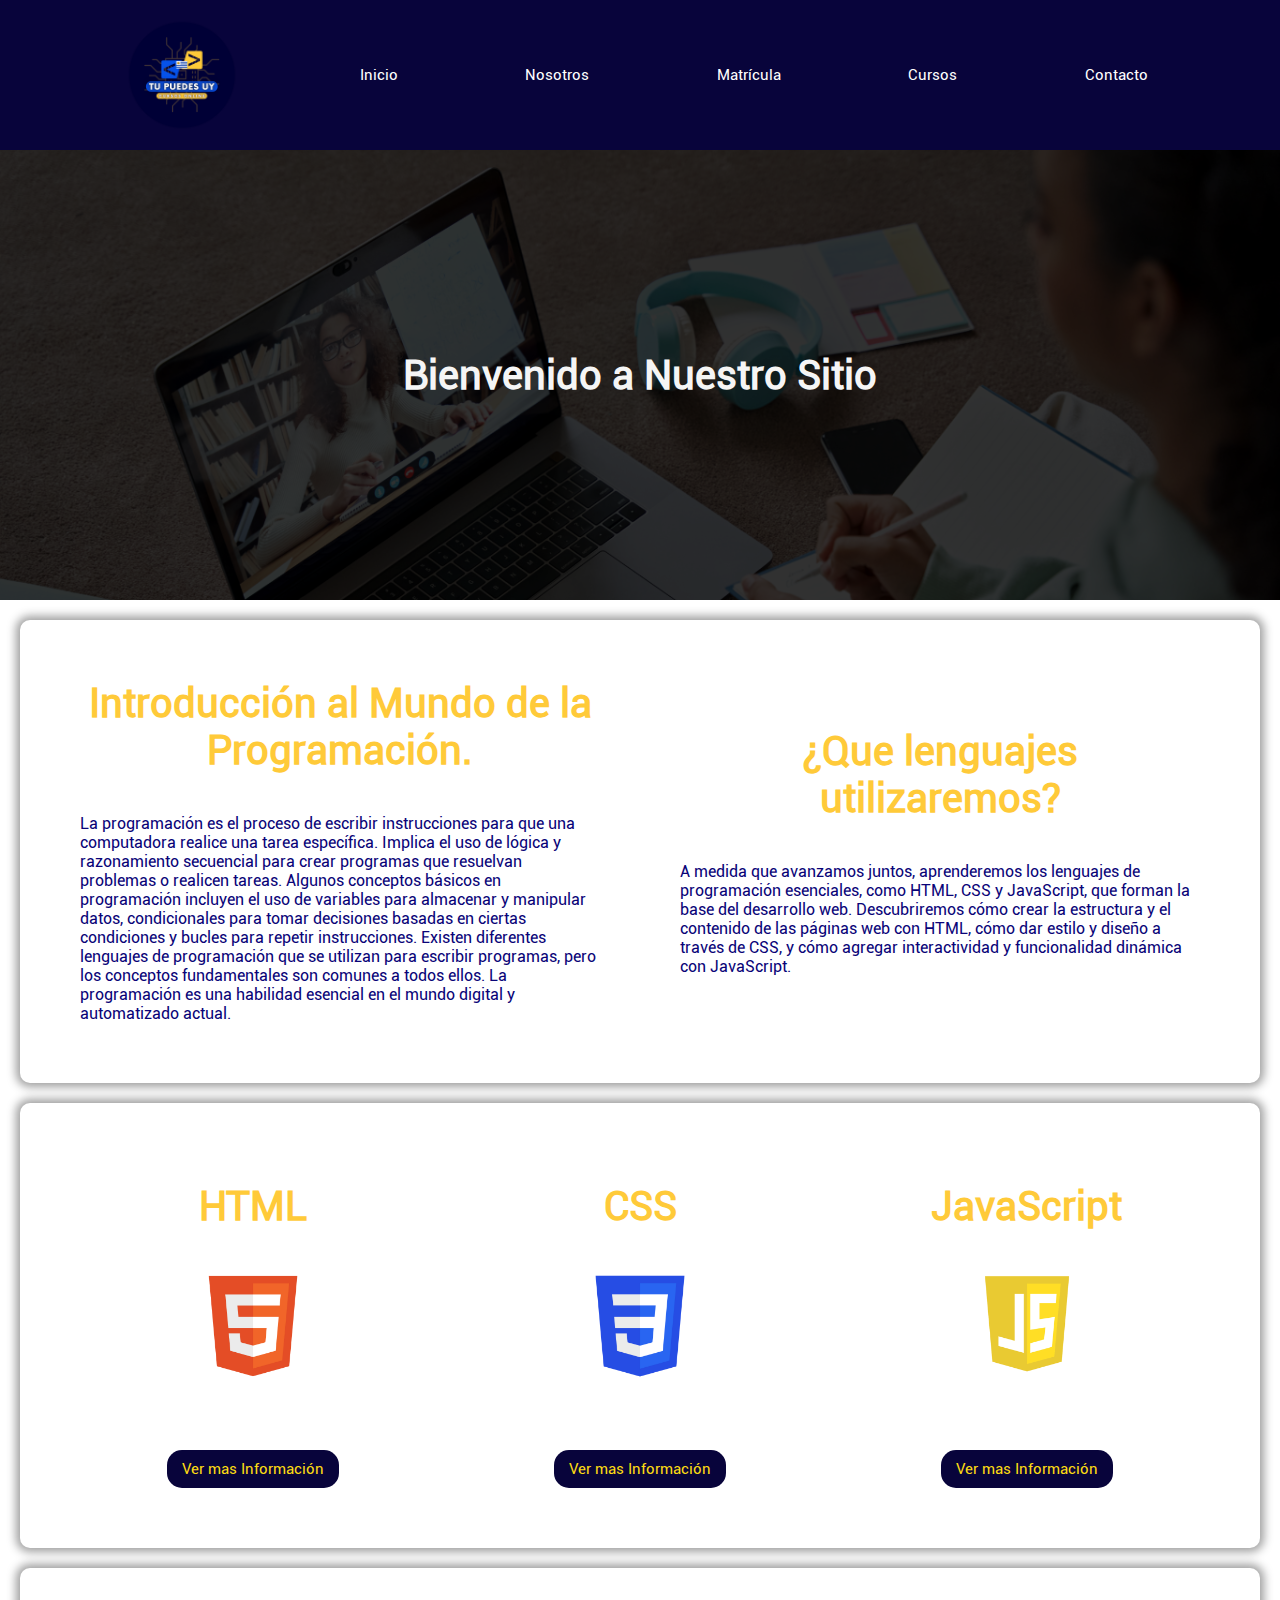
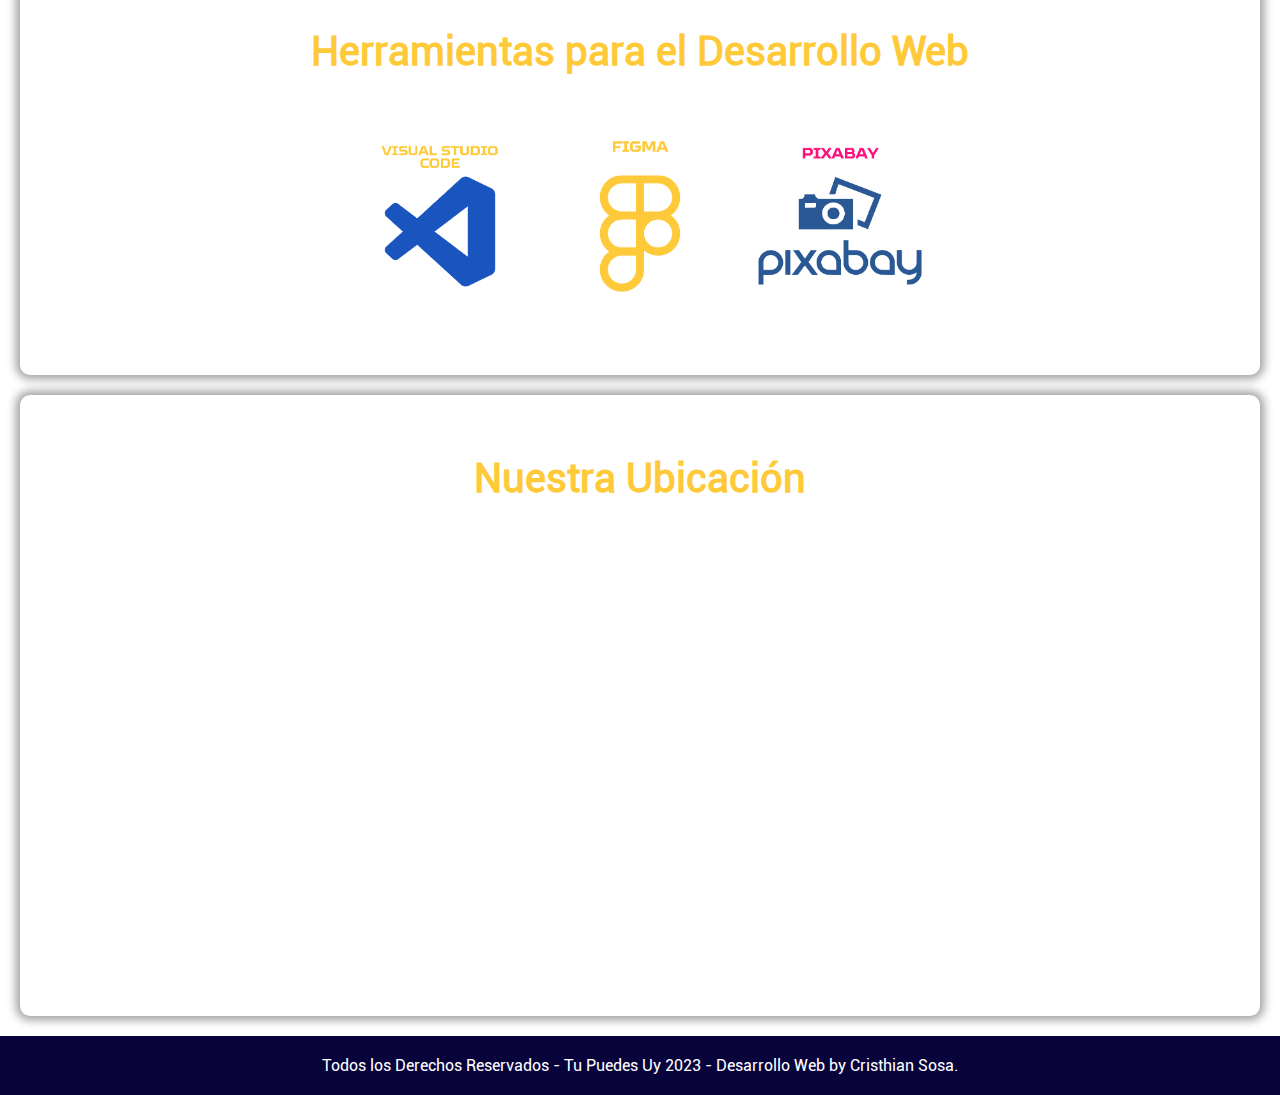
<file: index.html>
<!DOCTYPE html>
<html lang="es">
  <head>
    <meta charset="UTF-8" />
    <meta http-equiv="X-UA-Compatible" content="IE=edge" />
    <meta name="viewport" content="width=device-width, initial-scale=1.0" />
    <title>Tu Puedes Uy</title>
    <link rel="shortcut icon" href="../img/favicon.png" />

    <!--BOOSTSRAP-->
    <link
      href="https://cdn.jsdelivr.net/npm/bootstrap@5.3.0/dist/css/bootstrap.min.css"
      rel="stylesheet"
      integrity="sha384-9ndCyUaIbzAi2FUVXJi0CjmCapSmO7SnpJef0486qhLnuZ2cdeRhO02iuK6FUUVM"
      crossorigin="anonymous"
    />
    <script
      src="https://cdn.jsdelivr.net/npm/bootstrap@5.3.0/dist/js/bootstrap.bundle.min.js"
      integrity="sha384-geWF76RCwLtnZ8qwWowPQNguL3RmwHVBC9FhGdlKrxdiJJigb/j/68SIy3Te4Bkz"
      crossorigin="anonymous"
    ></script>
    <!--ESTILOS-->
    <link rel="stylesheet" href="./css/estilos.css" />
  </head>
  <body>
    <!--Comienzo Header-->
    <header>
      <nav class="navegacion">
        <img class="logo" src="img/logo.png" alt="Tu Puedes Uy" width="120" height="120" />
        <a href="./index.html">Inicio</a>
        <a href="./pages/Nosotros.html">Nosotros</a>
        <a href="./pages/Matricula.html">Matrícula</a>
        <a href="./pages/Cursos.html">Cursos</a>
        <a href="./pages/Contacto.html">Contacto</a>
      </nav>
    </header>
    <!--Fin Header-->

    <section class="portada">
      <div class="portada-hero">
        <h2 class="titulo-bienvenida">Bienvenido a Nuestro Sitio</h2>
      </div>
    </section>

    <!--Comienzo de Main-->
    <main>
      <section class="contenedor1">
        <div class="caja1">
          <h2>Introducción al Mundo de la Programación.</h2>
          <p>
            La programación es el proceso de escribir instrucciones para que una
            computadora realice una tarea específica. Implica el uso de lógica y
            razonamiento secuencial para crear programas que resuelvan problemas
            o realicen tareas. Algunos conceptos básicos en programación
            incluyen el uso de variables para almacenar y manipular datos,
            condicionales para tomar decisiones basadas en ciertas condiciones y
            bucles para repetir instrucciones. Existen diferentes lenguajes de
            programación que se utilizan para escribir programas, pero los
            conceptos fundamentales son comunes a todos ellos. La programación
            es una habilidad esencial en el mundo digital y automatizado actual.
          </p>
        </div>

        <div class="caja1">
          <h2>¿Que lenguajes utilizaremos?</h2>
          <p>
            A medida que avanzamos juntos, aprenderemos los lenguajes de
            programación esenciales, como HTML, CSS y JavaScript, que forman la
            base del desarrollo web. Descubriremos cómo crear la estructura y el
            contenido de las páginas web con HTML, cómo dar estilo y diseño a
            través de CSS, y cómo agregar interactividad y funcionalidad
            dinámica con JavaScript.
          </p>
        </div>
      </section>

      <section class="contenedor2">
        <div class="caja2">
          <h2>HTML</h2>
          <img src="img/html.png" alt="Logo de HTML" width="150px" />
          <a class="boton" href="#">Ver mas Información</a>
        </div>

        <div class="caja2">
          <h2>CSS</h2>
          <img src="img/ccs.png" alt="Logo de CSS" width="150px" />
          <a class="boton" href="#">Ver mas Información</a>
        </div>

        <div class="caja2">
          <h2>JavaScript</h2>
          <img src="img/js.png" alt="logo de JavaScrip" width="150px" />
          <a class="boton" href="#">Ver mas Información</a>
        </div>
      </section>

      <section class="contenedor3">
        <h2>Herramientas para el Desarrollo Web</h2>
        <div class="caja3">
          <img
            src="img/visual.png"
            alt="logo visual studio code"
            width="200px"
          />
          <img src="img/figma.png" alt="logo de figma" width="200px" />
          <img src="img/pixabay.png" alt="logo pixabay" width="200px" />
        </div>
      </section>

      <section class="contenedor3">
        <div class="caja4">
          <h2>Nuestra Ubicación</h2>
          <iframe
            class="mapa"
            src="https://www.google.com/maps/embed?pb=!1m18!1m12!1m3!1d209591.73836294556!2d-56.362282249570434!3d-34.83433801461993!2m3!1f0!2f0!3f0!3m2!1i1024!2i768!4f13.1!3m3!1m2!1s0x959f80ffc63bf7d3%3A0x6b321b2e355bec99!2sMontevideo%2C%20Departamento%20de%20Montevideo!5e0!3m2!1ses-419!2suy!4v1688308394821!5m2!1ses-419!2suy"
            width="600"
            height="450"
            style="border: 0"
            allowfullscreen=""
            loading="lazy"
            referrerpolicy="no-referrer-when-downgrade"
          ></iframe>
        </div>
      </section>
    </main>
    <!--Final de Main-->

    <!--Comienzo de Footer-->
    <footer class="footer">
      <p class="footer">
        Todos los Derechos Reservados - Tu Puedes Uy 2023 - Desarrollo Web by
        Cristhian Sosa.
      </p>
    </footer>
    <!--Final de Footer-->
  </body>
</html>
</file>
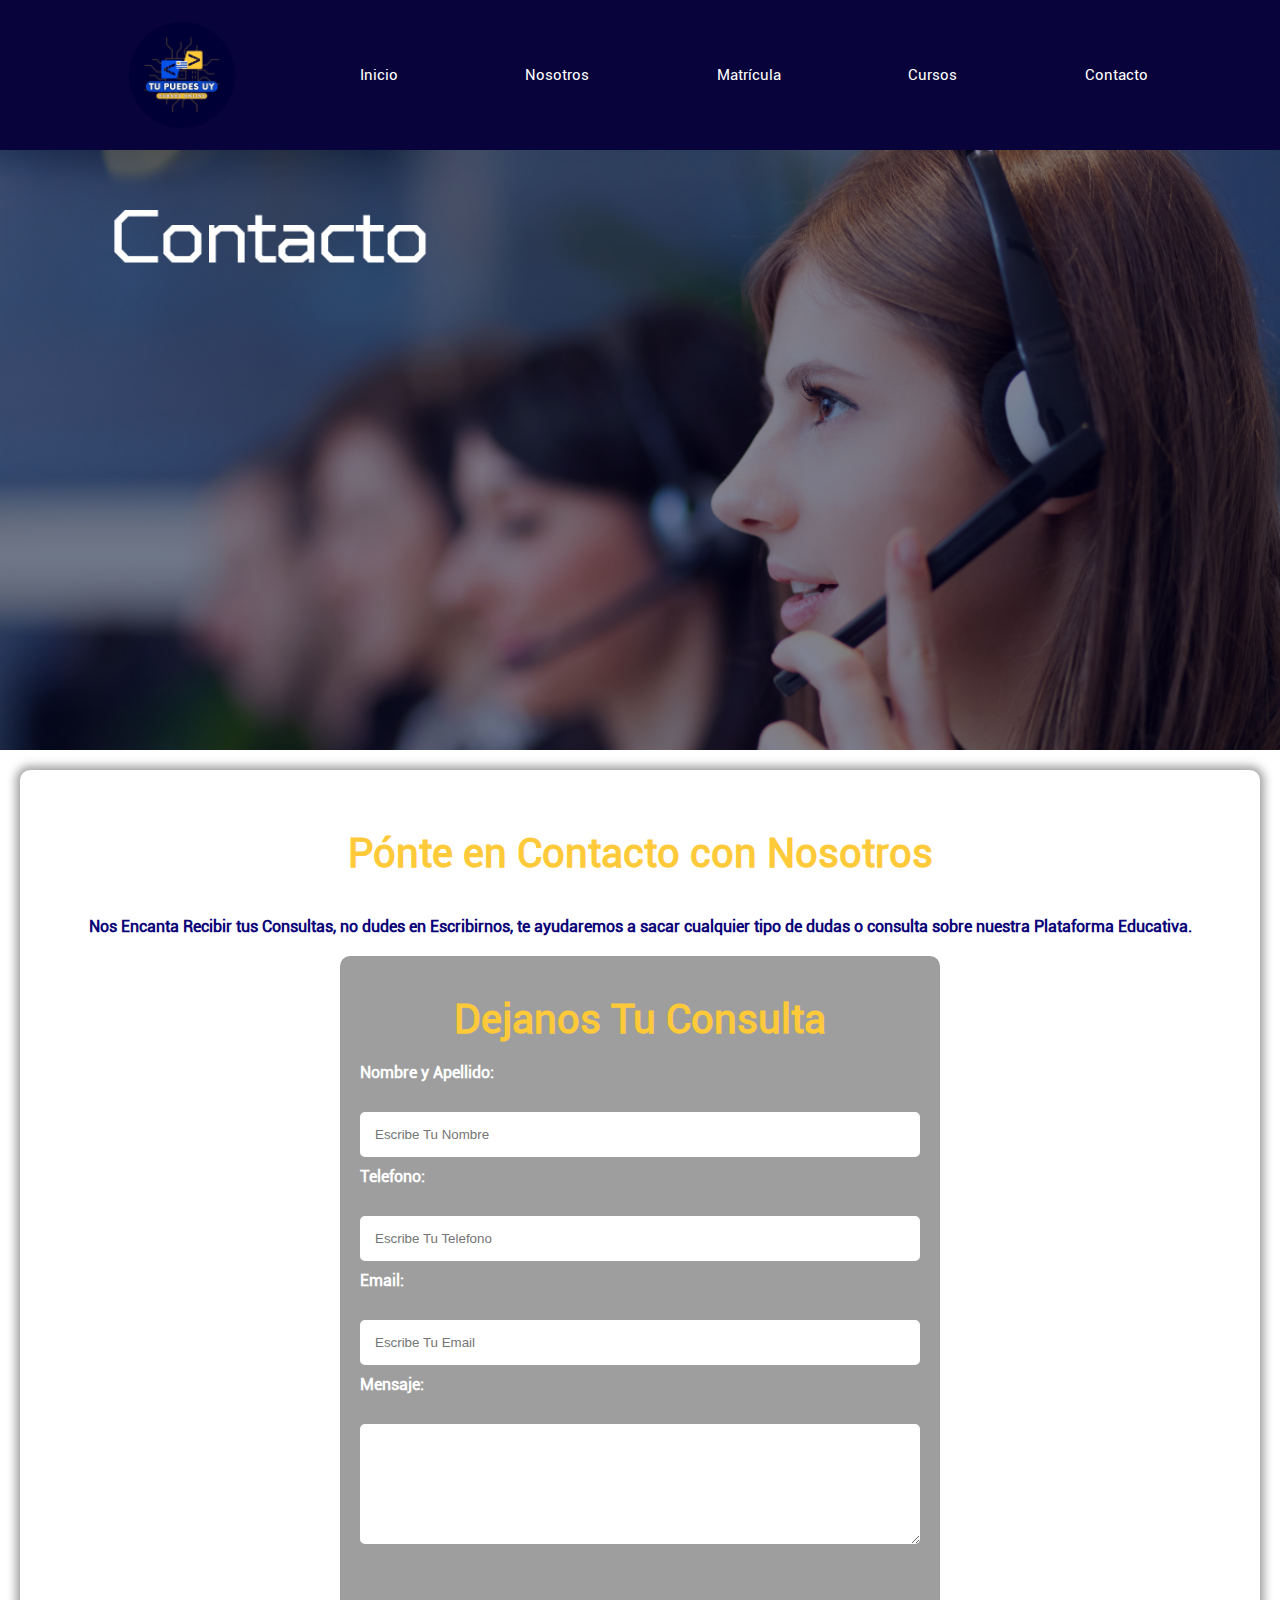
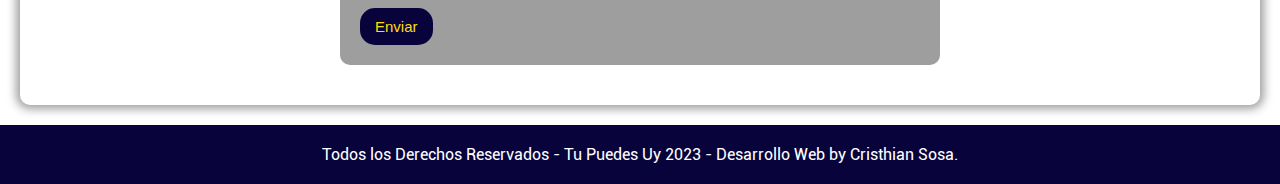
<file: pages/Contacto.html>
<!DOCTYPE html>
<html lang="es">
  <head>
    <meta charset="UTF-8" />
    <meta http-equiv="X-UA-Compatible" content="IE=edge" />
    <meta name="viewport" content="width=device-width, initial-scale=1.0" />
    <title>Contacto</title>
    <link rel="shortcut icon" href="../img/favicon.png" />
    <!--BOOSTSRAP-->
    <link
      href="https://cdn.jsdelivr.net/npm/bootstrap@5.3.0/dist/css/bootstrap.min.css"
      rel="stylesheet"
      integrity="sha384-9ndCyUaIbzAi2FUVXJi0CjmCapSmO7SnpJef0486qhLnuZ2cdeRhO02iuK6FUUVM"
      crossorigin="anonymous"
    />
    <script
      src="https://cdn.jsdelivr.net/npm/bootstrap@5.3.0/dist/js/bootstrap.bundle.min.js"
      integrity="sha384-geWF76RCwLtnZ8qwWowPQNguL3RmwHVBC9FhGdlKrxdiJJigb/j/68SIy3Te4Bkz"
      crossorigin="anonymous"
    ></script>

    <!--ESTILOS-->
    <link rel="stylesheet" href="../css/estilos.css" />

  </head>
  <body>
    <!--Comienzo Header-->
    <header>
      <nav class="navegacion">
        <img src="../img/logo.png" alt="Tu Puedes Uy" width="120" height="120" />
        <a href="../index.html">Inicio</a>
        <a href="./Nosotros.html">Nosotros</a>
        <a href="./Matricula.html">Matrícula</a>
        <a href="./Cursos.html">Cursos</a>
        <a href="./Contacto.html">Contacto</a>
      </nav>
    </header>
    <!--Fin Header-->

    <!--comienzo de main-->
    <section class="contacto"></section>
    <main class="contenedor3">
      <div class="formulario1">
        <h2>Pónte en Contacto con Nosotros</h2>
        <p>
          Nos Encanta Recibir tus Consultas, no dudes en Escribirnos, te
          ayudaremos a sacar cualquier tipo de dudas o consulta sobre nuestra
          Plataforma Educativa.
        </p>
      </div>

      <section>
        <form class="formulario">
          <h2>Dejanos Tu Consulta</h2>
          <div class="contenedor-campos">
            <div class="campo">
              <label for="Nombre">Nombre y Apellido:</label>
              <input class="imput-text"
                type="text"
                id="Nombre"
                placeholder="Escribe Tu Nombre"
                required="true"
              />
            </div>

            <div class="campo">
              <label for="Telefono">Telefono:</label>
              <input class="imput-text"
                type="number"
                id="Telefono"
                placeholder="Escribe Tu Telefono"
                required="true"
              />
            </div>
            <div class="campo">
              <label for="Email">Email:</label>
            <input class="imput-text"
              type="email"
              id="Email"
              placeholder="Escribe Tu Email"
              required="true"
            />
            </div>
            
            <div class="campo">
              <label for="Tu Mensaje">Mensaje:</label>
              <textarea class="imput-text"
                id="Tu Mensaje"
                name="Tu Mensaje"
                rows="6"
                cols="30"
              ></textarea>
            </div>
          </div>
          <div>
            <button class="boton" type="submit">Enviar</button>
          </div>
        </form>
      </section>
    </main>
    <!--fin de main-->

    <!--Comienzo de Footer-->
    <footer class="footer">
      <p class="footer">
        Todos los Derechos Reservados - Tu Puedes Uy 2023 - Desarrollo Web by
        Cristhian Sosa.
      </p>
    </footer>
    <!--Final de Footer-->
  </body>
</html>
</file>
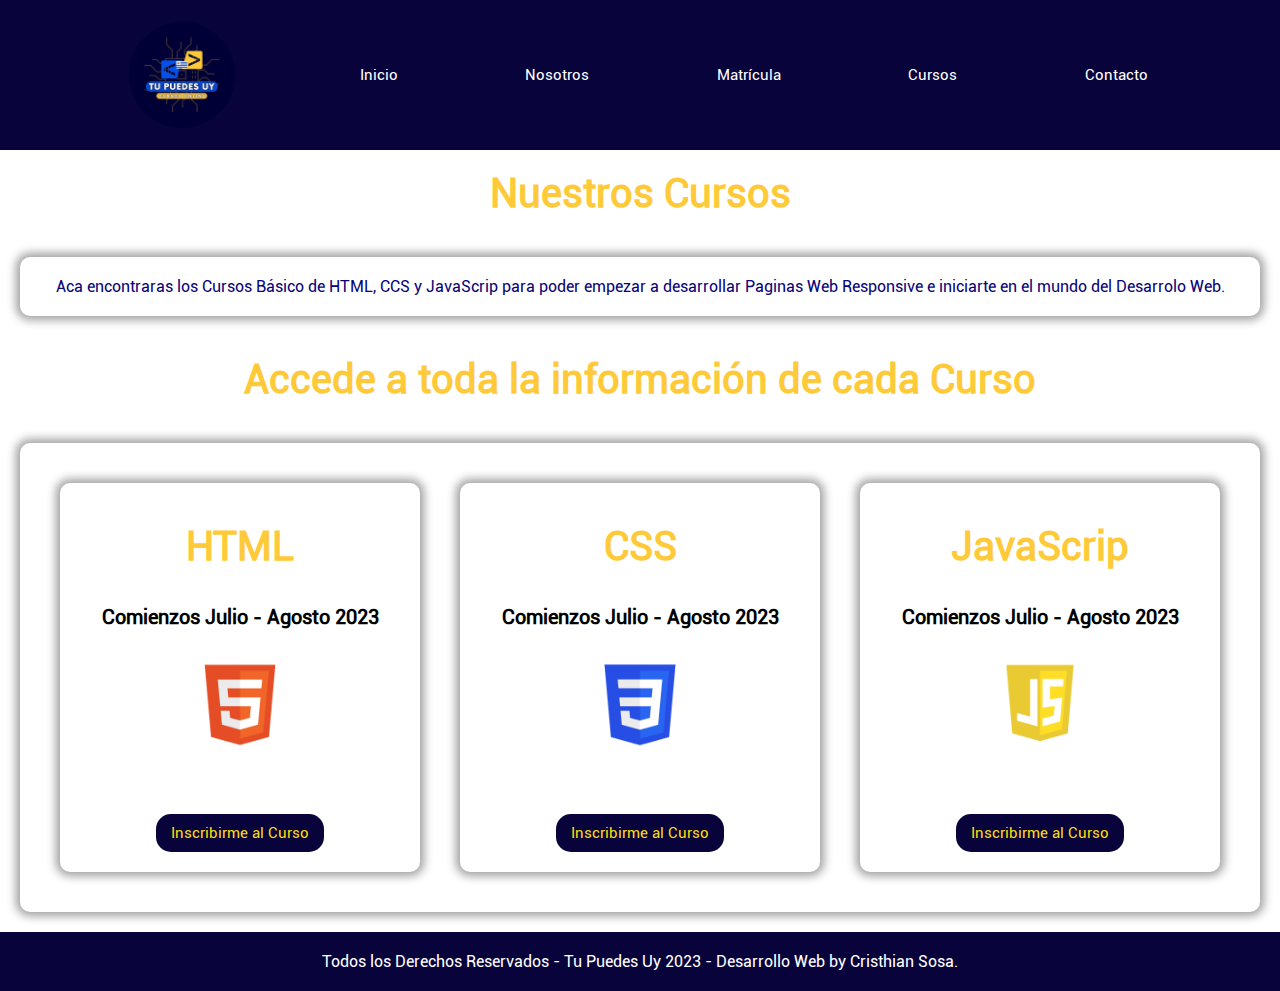
<file: pages/Cursos.html>
<!DOCTYPE html>
<html lang="es">
  <head>
    <meta charset="UTF-8" />
    <meta http-equiv="X-UA-Compatible" content="IE=edge" />
    <meta name="viewport" content="width=device-width, initial-scale=1.0" />
    <title>Cursos</title>
    <link rel="shortcut icon" href="../img/favicon.png" />
    <!--BOOSTSRAP-->
    <link
      href="https://cdn.jsdelivr.net/npm/bootstrap@5.3.0/dist/css/bootstrap.min.css"
      rel="stylesheet"
      integrity="sha384-9ndCyUaIbzAi2FUVXJi0CjmCapSmO7SnpJef0486qhLnuZ2cdeRhO02iuK6FUUVM"
      crossorigin="anonymous"
    />
    <script
      src="https://cdn.jsdelivr.net/npm/bootstrap@5.3.0/dist/js/bootstrap.bundle.min.js"
      integrity="sha384-geWF76RCwLtnZ8qwWowPQNguL3RmwHVBC9FhGdlKrxdiJJigb/j/68SIy3Te4Bkz"
      crossorigin="anonymous"
    ></script>

    <!--ESTILOS-->
    <link rel="stylesheet" href="../css/estilos.css" />
    
  </head>
  <body>
    <!--Comienzo Header-->
    <header>
      <nav class="navegacion">
        <img src="../img/logo.png" alt="Tu Puedes Uy" width="120" height="120" />
        <a href="../index.html">Inicio</a>
        <a href="./Nosotros.html">Nosotros</a>
        <a href="./Matricula.html">Matrícula</a>
        <a href="./Cursos.html">Cursos</a>
        <a href="./Contacto.html">Contacto</a>
      </nav>
    </header>
    <!--Fin Header-->

    <main>
      
        <h2>Nuestros Cursos</h2>
        <p class="contenedor1">
          Aca encontraras los Cursos Básico de HTML, CCS y JavaScrip para poder
          empezar a desarrollar Paginas Web Responsive e iniciarte en el mundo
          del Desarrolo Web.
        </p>

        <h2>Accede a toda la información de cada Curso</h2>

        <section class="contenedor1">
        <div class="caja2 contenedor1">
          <h2>HTML</h2>
          <h3>Comienzos Julio - Agosto 2023</h3>
          <img src="../img/html.png" alt="" width="120px" />
          <a class="boton" href="#">Inscribirme al Curso</a>
        </div>

        <div class="caja2 contenedor1">
          <h2>CSS</h2>
          <h3>Comienzos Julio - Agosto 2023</h3>
          <img src="../img/ccs.png" alt="" width="120px" />
          <a class="boton" href="#">Inscribirme al Curso</a>
        </div>

        <div class="caja2 contenedor1">
          <h2>JavaScrip</h2>
          <h3>Comienzos Julio - Agosto 2023</h3>
          <img src="../img/js.png" alt="" width="120px" />
          <a class="boton" href="#">Inscribirme al Curso</a>
        </div>
      </section>
    </main>

    <!--Comienzo de Footer-->
    <footer class="footer">
      <p class="footer">
        Todos los Derechos Reservados - Tu Puedes Uy 2023 - Desarrollo Web by
        Cristhian Sosa.
      </p>
    </footer>
    <!--Final de Footer-->
  </body>
</html>
</file>
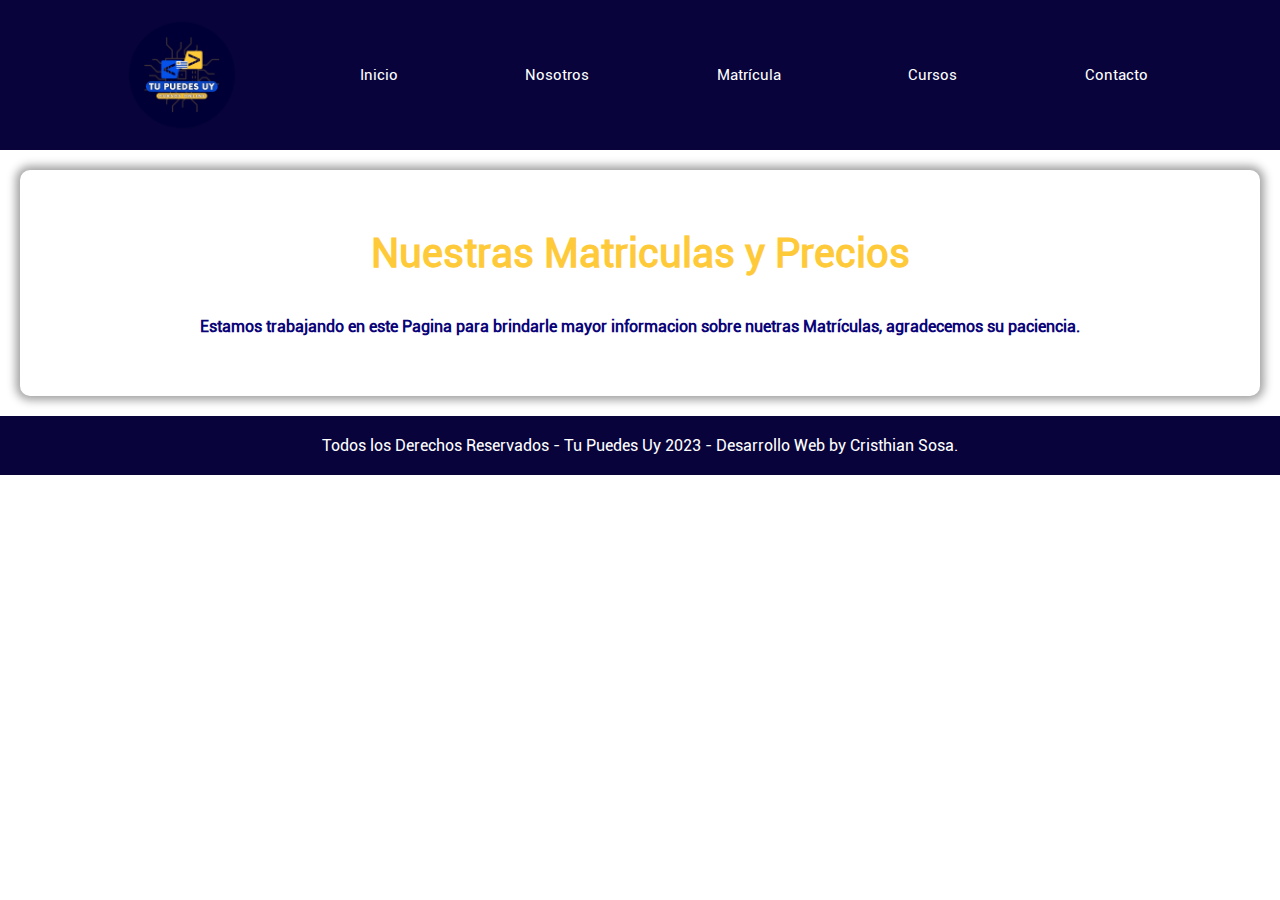
<file: pages/Matricula.html>
<!DOCTYPE html>
<html lang="es">
  <head>
    <meta charset="UTF-8" />
    <meta http-equiv="X-UA-Compatible" content="IE=edge" />
    <meta name="viewport" content="width=device-width, initial-scale=1.0" />
    <title>Matricula</title>
    <link rel="shortcut icon" href="../img/favicon.png" />

    <!--BOOSTSRAP-->
    <link
      href="https://cdn.jsdelivr.net/npm/bootstrap@5.3.0/dist/css/bootstrap.min.css"
      rel="stylesheet"
      integrity="sha384-9ndCyUaIbzAi2FUVXJi0CjmCapSmO7SnpJef0486qhLnuZ2cdeRhO02iuK6FUUVM"
      crossorigin="anonymous"
    />
    <script
      src="https://cdn.jsdelivr.net/npm/bootstrap@5.3.0/dist/js/bootstrap.bundle.min.js"
      integrity="sha384-geWF76RCwLtnZ8qwWowPQNguL3RmwHVBC9FhGdlKrxdiJJigb/j/68SIy3Te4Bkz"
      crossorigin="anonymous"
    ></script>

    <!--ESTILOS-->
    <link rel="stylesheet" href="../css/estilos.css" />

  </head>
  <body>
    <!--Comienzo Header-->
    <header>
      <nav class="navegacion">
        <img src="../img/logo.png" alt="Tu Puedes Uy" width="120" height="120" />
        <a href="../index.html">Inicio</a>
        <a href="./Nosotros.html">Nosotros</a>
        <a href="./Matricula.html">Matrícula</a>
        <a href="./Cursos.html">Cursos</a>
        <a href="./Contacto.html">Contacto</a>
      </nav>
    </header>
    <!--Fin Header-->

    <main>
      <section class="contenedor3">
        <h2>Nuestras Matriculas y Precios</h2>
        <p class="matricula">
          Estamos trabajando en este Pagina para brindarle mayor informacion sobre nuetras Matrículas, agradecemos su paciencia.
        </p>
      </section>
    </main>

    <!--Comienzo de Footer-->
    <footer class="footer">
      <p class="footer">
        Todos los Derechos Reservados - Tu Puedes Uy 2023 - Desarrollo Web by
        Cristhian Sosa.
      </p>
    </footer>
    <!--Final de Footer-->
  </body>
</html>
</file>
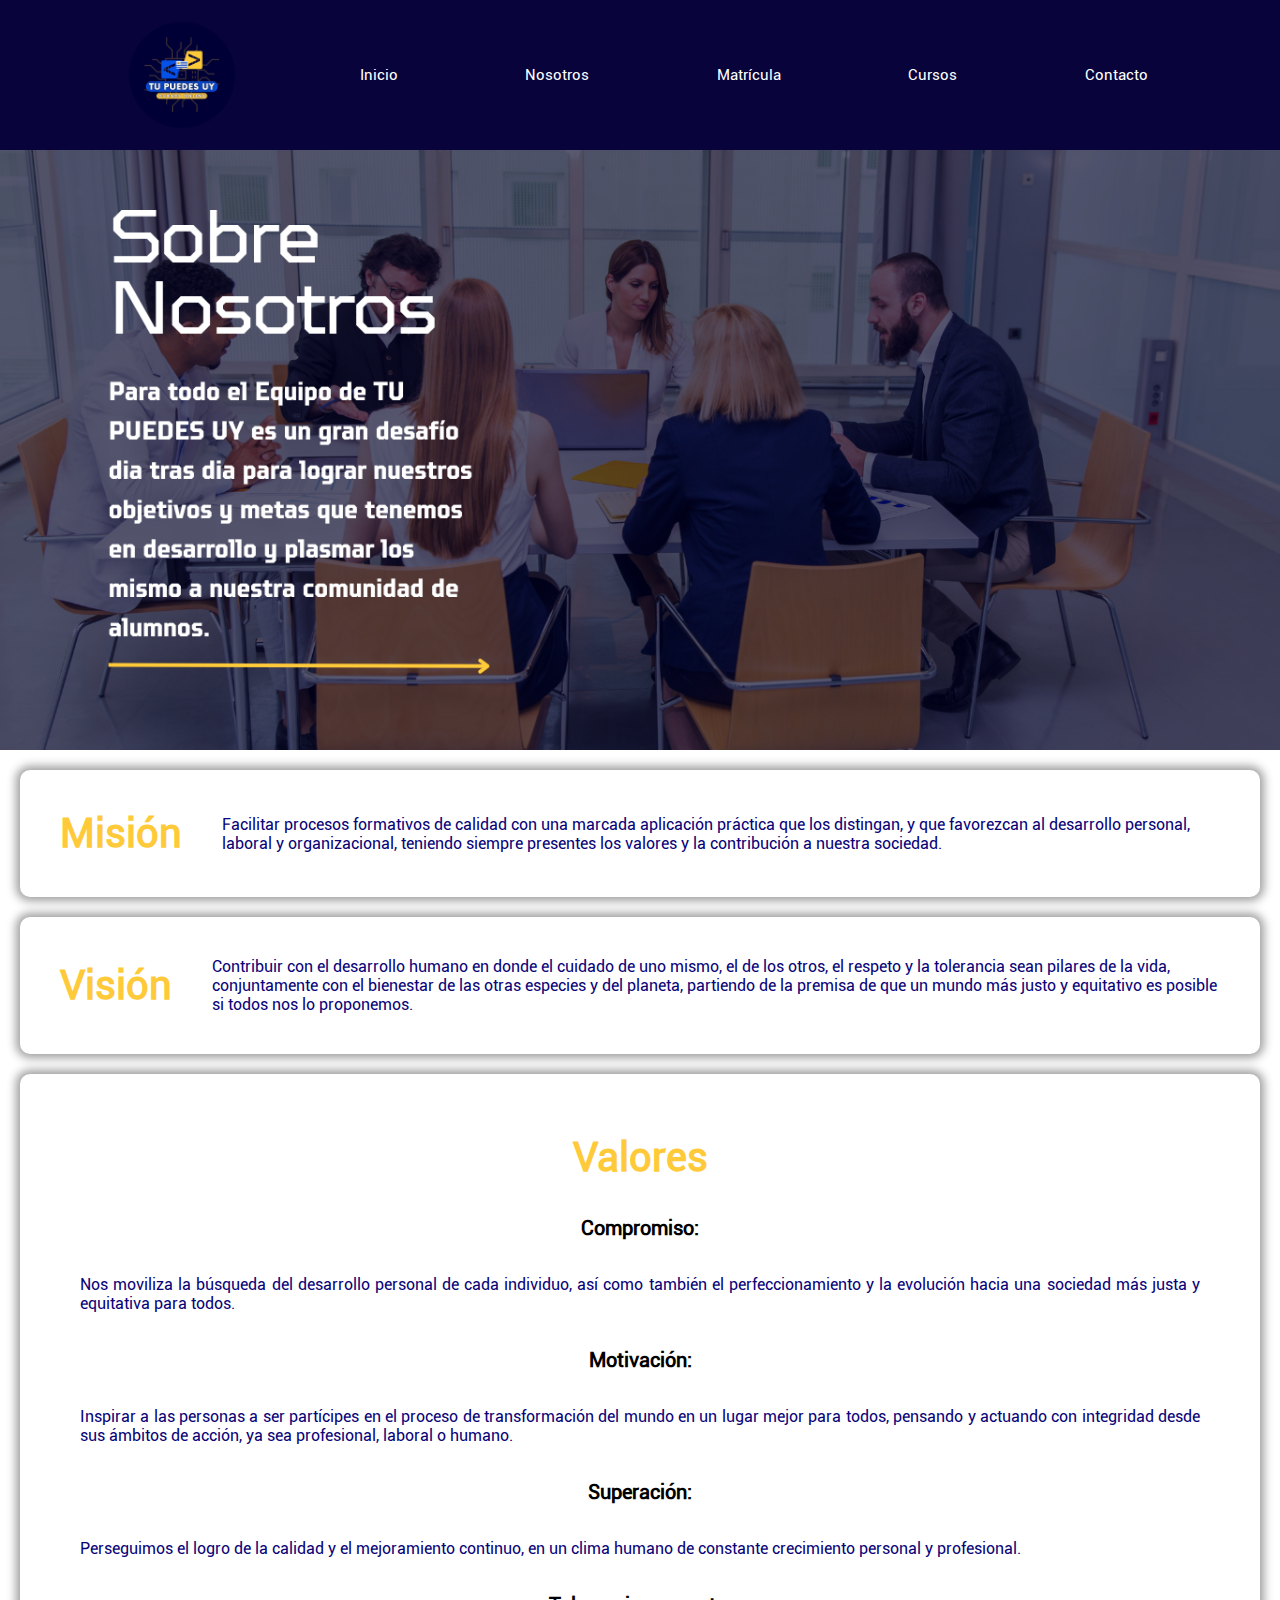
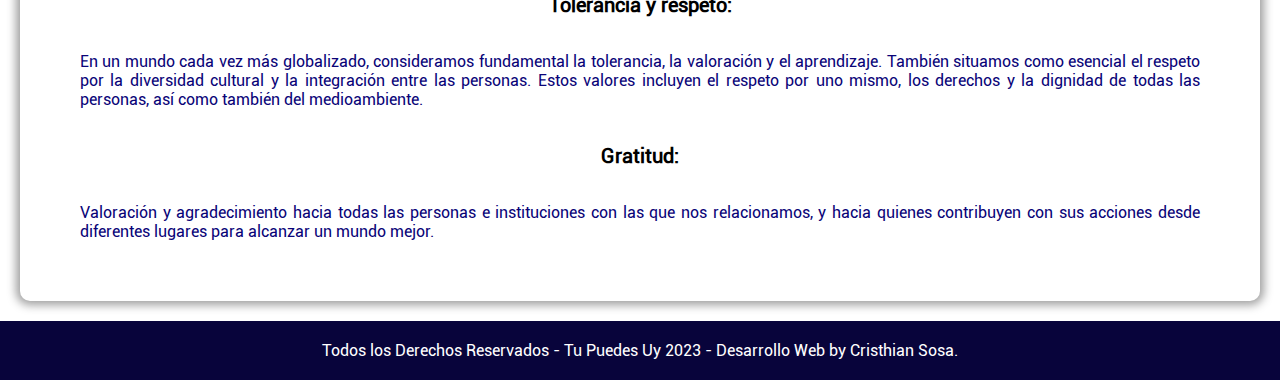
<file: pages/Nosotros.html>
<!DOCTYPE html>
<html lang="es">
  <head>
    <meta charset="UTF-8" />
    <meta http-equiv="X-UA-Compatible" content="IE=edge" />
    <meta name="viewport" content="width=device-width, initial-scale=1.0" />
    <title>Nosotros</title>
    <link rel="shortcut icon" href="../img/favicon.png" />

    <!--BOOSTSRAP-->
    <link
      href="https://cdn.jsdelivr.net/npm/bootstrap@5.3.0/dist/css/bootstrap.min.css"
      rel="stylesheet"
      integrity="sha384-9ndCyUaIbzAi2FUVXJi0CjmCapSmO7SnpJef0486qhLnuZ2cdeRhO02iuK6FUUVM"
      crossorigin="anonymous"
    />
    <script
      src="https://cdn.jsdelivr.net/npm/bootstrap@5.3.0/dist/js/bootstrap.bundle.min.js"
      integrity="sha384-geWF76RCwLtnZ8qwWowPQNguL3RmwHVBC9FhGdlKrxdiJJigb/j/68SIy3Te4Bkz"
      crossorigin="anonymous"
    ></script>

    <!--ESTILOS-->
    <link rel="stylesheet" href="../css/estilos.css" />

  </head>
  <body>
    <!--Comienzo Header-->
    <header>
      <nav class="navegacion">
        <img src="../img/logo.png" alt="Tu Puedes Uy" width="120" height="120" />
        <a href="../index.html">Inicio</a>
        <a href="./Nosotros.html">Nosotros</a>
        <a href="./Matricula.html">Matrícula</a>
        <a href="./Cursos.html">Cursos</a>
        <a href="./Contacto.html">Contacto</a>
      </nav>
    </header>
    <!--Fin Header-->

    <!--Comienzo main-->
    <main>
      <section class="nosotros"></section>

      <div class="contenedor1">
        <h2>Misión</h2>
        <p>
          Facilitar procesos formativos de calidad con una marcada aplicación
          práctica que los distingan, y que favorezcan al desarrollo personal,
          laboral y organizacional, teniendo siempre presentes los valores y la
          contribución a nuestra sociedad.
        </p>
      </div>

      <div class="contenedor1">
        <h2>Visión</h2>
        <p>
          Contribuir con el desarrollo humano en donde el cuidado de uno mismo,
          el de los otros, el respeto y la tolerancia sean pilares de la vida,
          conjuntamente con el bienestar de las otras especies y del planeta,
          partiendo de la premisa de que un mundo más justo y equitativo es
          posible si todos nos lo proponemos.
        </p>
      </div>

      <div class="contenedor-nosotros">
        <h2>Valores</h2>
        <h3>Compromiso:</h3>
        <p>
          Nos moviliza la búsqueda del desarrollo personal de cada individuo,
          así como también el perfeccionamiento y la evolución hacia una
          sociedad más justa y equitativa para todos.
        </p>
        <h3>Motivación:</h3>
        <p>
          Inspirar a las personas a ser partícipes en el proceso de
          transformación del mundo en un lugar mejor para todos, pensando y
          actuando con integridad desde sus ámbitos de acción, ya sea
          profesional, laboral o humano.
        </p>
        <h3>Superación:</h3>
        <p>
          Perseguimos el logro de la calidad y el mejoramiento continuo, en un
          clima humano de constante crecimiento personal y profesional.
        </p>
        <h3>Tolerancia y respeto:</h3>
        <p>
          En un mundo cada vez más globalizado, consideramos fundamental la
          tolerancia, la valoración y el aprendizaje. También situamos como
          esencial el respeto por la diversidad cultural y la integración entre
          las personas. Estos valores incluyen el respeto por uno mismo, los
          derechos y la dignidad de todas las personas, así como también del
          medioambiente.
        </p>
        <h3>Gratitud:</h3>
        <p>
          Valoración y agradecimiento hacia todas las personas e instituciones
          con las que nos relacionamos, y hacia quienes contribuyen con sus
          acciones desde diferentes lugares para alcanzar un mundo mejor.
        </p>
      </div>
    </main>
    <!--Fin main-->

    <!--Comienzo de Footer-->
    <footer class="footer">
      <p class="footer">
        Todos los Derechos Reservados - Tu Puedes Uy 2023 - Desarrollo Web by
        Cristhian Sosa.
      </p>
    </footer>
    <!--Final de Footer-->
  </body>
</html>
</file>
<file: css/estilos.css>
@font-face {
  font-family: "Roboto";
  src: url("../fonts/RobotoRegular-3m4L.ttf");
}

* {
  margin: 0;
  padding: 0;
}

body {
  font-family: "Roboto";
  src: url("../fonts/RobotoRegular-3m4L.ttf");
}

html {
  box-sizing: border-box;
}
*,
*:before,
*:after {
  box-sizing: inherit;
}

/*Header*/

h1 {
  color: #fddc12ff;
  text-align: center;
  font-family: "Roboto";
}

/*nav*/
.navegacion {
  background-color: #08043bff;
  padding: 15px;
  display: flex;
  flex-direction: column;
  align-items: center;
}


/*MOVIL*/
@media (min-width: 768px) {
  .navegacion {
    flex-direction: row;
    justify-content: space-evenly;
  }
}

.navegacion a {
  display: block;
  text-align: center;
  color: white;
  text-decoration: none;
  font-size: 15px;
  padding: 10px;
}

.navegacion a:hover {
  background-color: #fddc12ff;
  color: #08043bff;
}

/*Portada*/
.titulo-bienvenida {
  color: rgb(245, 245, 245);
}

.portada {
  background-image: url(../img/portada.png);
  background-repeat: no-repeat;
  background-size: cover;
  height: 450px;
  position: relative;
}

.portada-hero {
  position: absolute;
  background-color: rgba(0, 0, 0, 0.807);
  width: 100%;
  height: 100%;
  display: flex;
  flex-direction: column;
  align-items: center;
  justify-content: center;
}

/*Main*/
h2 {
  color: #ffca39ff;
  font-family: "Roboto";
  padding: 20px;
  font-size: 40px;
  text-align: center;
}

h3 {
  color: black;
  font-family: "Roboto";
  padding: 15px;
  margin: auto;
  font-size: 20px;
  text-align: center;
}

p {
  color: rgb(10, 4, 120);
  font-family: "Roboto";
  padding: 20px;
}

.caja1 {
  width: 100vh;
  height: 100%;
  padding: 20px;
}

.contenedor1 {
  padding: 20px;
  margin: 20px;
  width: auto;
  height: auto;
  display: flex;
  align-items: center;
  flex-direction: row;
  justify-content: center;
  -webkit-box-shadow: 0px 0px 10px 4px rgba(0, 0, 0, 0.38);
  -moz-box-shadow: 0px 0px 10px 4px rgba(0, 0, 0, 0.38);
  box-shadow: 0px 0px 10px 4px rgba(0, 0, 0, 0.38);
  border-radius: 10px;
}

/*MOVIL*/
@media (max-width: 768px) {
  .contenedor1,
  .caja1 {
    flex-direction: column;
    display: flex;
    width: auto;
    height: auto;
    justify-content: center;
  }
}

.caja2 {
  width: 100vh;
  height: 100%;
  padding: 20px;
  display: flex;
  flex-direction: column;
  align-items: center;
}

.contenedor2 {
  padding: 40px;
  margin: 20px;
  border: 20px;
  width: auto;
  height: auto;
  display: flex;
  align-items: center;
  flex-direction: row;
  justify-content: center;
  -webkit-box-shadow: 0px 0px 10px 4px rgba(0, 0, 0, 0.38);
  -moz-box-shadow: 0px 0px 10px 4px rgba(0, 0, 0, 0.38);
  box-shadow: 0px 0px 10px 4px rgba(0, 0, 0, 0.38);
  border-radius: 10px;
  align-items: center;
}

/*MOVIL*/
@media (max-width: 768px) {
  .contenedor2,
  .caja2 {
    flex-direction: column;
    display: flex;
    width: auto;
    height: auto;
    justify-content: center;
  }
}

.caja3 {
  width: auto;
  height: auto;
  padding: 20px;
  display: flex;
  justify-content: center;
}

.contenedor3 {
  padding: 40px;
  margin: 20px;
  border: 20px;
  width: auto;
  height: auto;
  align-items: center;
  justify-content: center;
  -webkit-box-shadow: 0px 0px 10px 4px rgba(0, 0, 0, 0.38);
  -moz-box-shadow: 0px 0px 10px 4px rgba(0, 0, 0, 0.38);
  box-shadow: 0px 0px 10px 4px rgba(0, 0, 0, 0.38);
  border-radius: 10px;
}

/*MOVIL*/
@media (max-width: 768px) {
  .contenedor3,
  .caja3,
  .caja4 {
    flex-direction: column;
    display: flex;
    width: auto;
    height: auto;
    justify-content: center;
  }
}

/* Botones*/
.boton {
  text-decoration: none;
  background-color: #08043bff;
  color: #fddc12ff;
  padding: 10px 15px;
  margin-top: 50px;
  font-size: 15px;
  border-radius: 15px;
  border: none;
}

.boton:hover {
  background-color: #fddc12ff;
  color: #08043bff;
}

/*Ubicación*/
iframe {
  border-radius: 10px;
}
/*MOVIL*/
@media (max-width: 768px) {
  .mapa {
    max-width: 100%;
    height: 280px;
  }
}

.caja4 {
  text-align: center;
}

/*Footer*/
.footer {
  background-color: #08043bff;
  color: white;
  text-align: center;
} /*FIN DEL INDEX*/

/*Pagina Nosotros*/
.nosotros {
  background-image: url(../img/sobrenosotros.png);
  background-repeat: no-repeat;
  background-size: cover;
  height: 600px;
  position: relative;
}

.contenedor-nosotros {
  padding: 40px;
  margin: 20px;
  border: 20px;
  width: auto;
  height: auto;
  -webkit-box-shadow: 0px 0px 10px 4px rgba(0, 0, 0, 0.38);
  -moz-box-shadow: 0px 0px 10px 4px rgba(0, 0, 0, 0.38);
  box-shadow: 0px 0px 10px 4px rgba(0, 0, 0, 0.38);
  border-radius: 10px;
  text-align: justify;
} /*Fin Pagina Nosotros*/

/*Pagina Contacto*/
.contacto {
  background-image: url(../img/contacto.png);
  background-repeat: no-repeat;
  background-size: cover;
  height: 600px;
  position: relative;
}

.campo {
  margin-bottom: 10px;
}

.campo label {
  color: white;
  font-weight: bold;
  margin-bottom: 30px;
  display: block;
}

.imput-text {
  width: 100%;
  border: none;
  padding: 15px;
  border-radius: 5px;
}

.formulario {
  background-color: rgba(0, 0, 0, 0.38);
  width: min(600px, 100%);
  margin: 0 auto;
  padding: 20px;
  border-radius: 10px;
}

.formulario1 {
  text-align: center;
  font-weight: bold;
}


/*CURSOS*/
.matricula {
  text-align: center;
  font-weight: bold;
}
</file>
